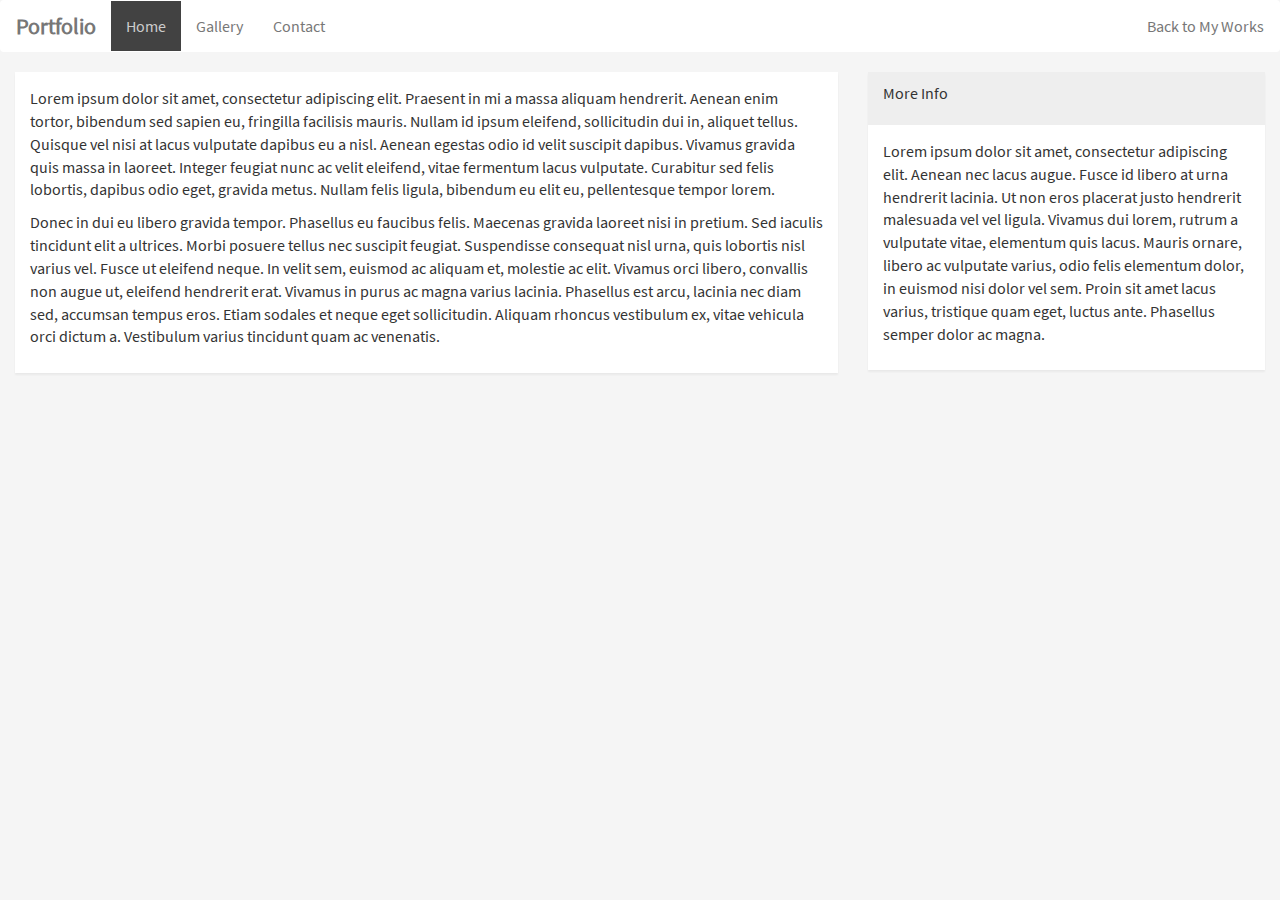
<file: portfolio-home.html>
<!doctype html>

<html>
  <head>
    <title>Portfolio</title>
    <link rel="stylesheet" href="css\bootstrap.css">
    <script src="https://ajax.googleapis.com/ajax/libs/jquery/3.1.1/jquery.min.js"></script>
    <script src="https://maxcdn.bootstrapcdn.com/bootstrap/3.3.7/js/bootstrap.min.js" integrity="sha384-Tc5IQib027qvyjSMfHjOMaLkfuWVxZxUPnCJA7l2mCWNIpG9mGCD8wGNIcPD7Txa" crossorigin="anonymous"></script>
    <meta charset="utf-8">
    <meta name="viewport" content="width=device-width, initial-scale=1">
    <meta name="theme-color" content="#f5f5f5">
  </head>

  <body>
    <nav class="navbar navbar-default">
      <div class="container-fluid">
        <div class="navbar-header">
          <a class="navbar-brand" href="index.html">Portfolio</a>
        </div>
        <ul class="nav navbar-nav">
          <li class="active"><a href="index.html">Home</a></li>
          <li><a href="gallery.html">Gallery</a></li>
          <li><a href="contact.html">Contact</a></li>
        </ul>
        <ul class="nav navbar-nav navbar-right">
          <li><a href="index.html">Back to My Works</a></li>
        </ul>
      </div>
    </nav>

<!-- Body starts here -->

    <div class="container-fluid">
      <div class="row">

        <div class="col-xs-12 col-md-8">
          <div class="panel panel-default">
            <div class="panel-body">
              <p>Lorem ipsum dolor sit amet, consectetur adipiscing elit. Praesent in mi a massa aliquam hendrerit. Aenean enim tortor, bibendum sed sapien eu, fringilla facilisis mauris. Nullam id ipsum eleifend, sollicitudin dui in, aliquet tellus. Quisque vel nisi at lacus vulputate dapibus eu a nisl. Aenean egestas odio id velit suscipit dapibus. Vivamus gravida quis massa in laoreet. Integer feugiat nunc ac velit eleifend, vitae fermentum lacus vulputate. Curabitur sed felis lobortis, dapibus odio eget, gravida metus. Nullam felis ligula, bibendum eu elit eu, pellentesque tempor lorem.</p>
              <p>Donec in dui eu libero gravida tempor. Phasellus eu faucibus felis. Maecenas gravida laoreet nisi in pretium. Sed iaculis tincidunt elit a ultrices. Morbi posuere tellus nec suscipit feugiat. Suspendisse consequat nisl urna, quis lobortis nisl varius vel. Fusce ut eleifend neque. In velit sem, euismod ac aliquam et, molestie ac elit. Vivamus orci libero, convallis non augue ut, eleifend hendrerit erat. Vivamus in purus ac magna varius lacinia. Phasellus est arcu, lacinia nec diam sed, accumsan tempus eros. Etiam sodales et neque eget sollicitudin. Aliquam rhoncus vestibulum ex, vitae vehicula orci dictum a. Vestibulum varius tincidunt quam ac venenatis.</p>
            </div>
          </div>
        </div>

        <div class="col-xs-12 col-md-4">
          <div class="panel panel-default">
            <div class="panel-heading">
              <p>More Info</p>
            </div>
            <div class="panel-body">
              <p>Lorem ipsum dolor sit amet, consectetur adipiscing elit. Aenean nec lacus augue. Fusce id libero at urna hendrerit lacinia. Ut non eros placerat justo hendrerit malesuada vel vel ligula. Vivamus dui lorem, rutrum a vulputate vitae, elementum quis lacus. Mauris ornare, libero ac vulputate varius, odio felis elementum dolor, in euismod nisi dolor vel sem. Proin sit amet lacus varius, tristique quam eget, luctus ante. Phasellus semper dolor ac magna.</p>
            </div>
          </div>
        </div>
      </div>

    </div>
  </body>
</html>
</file>
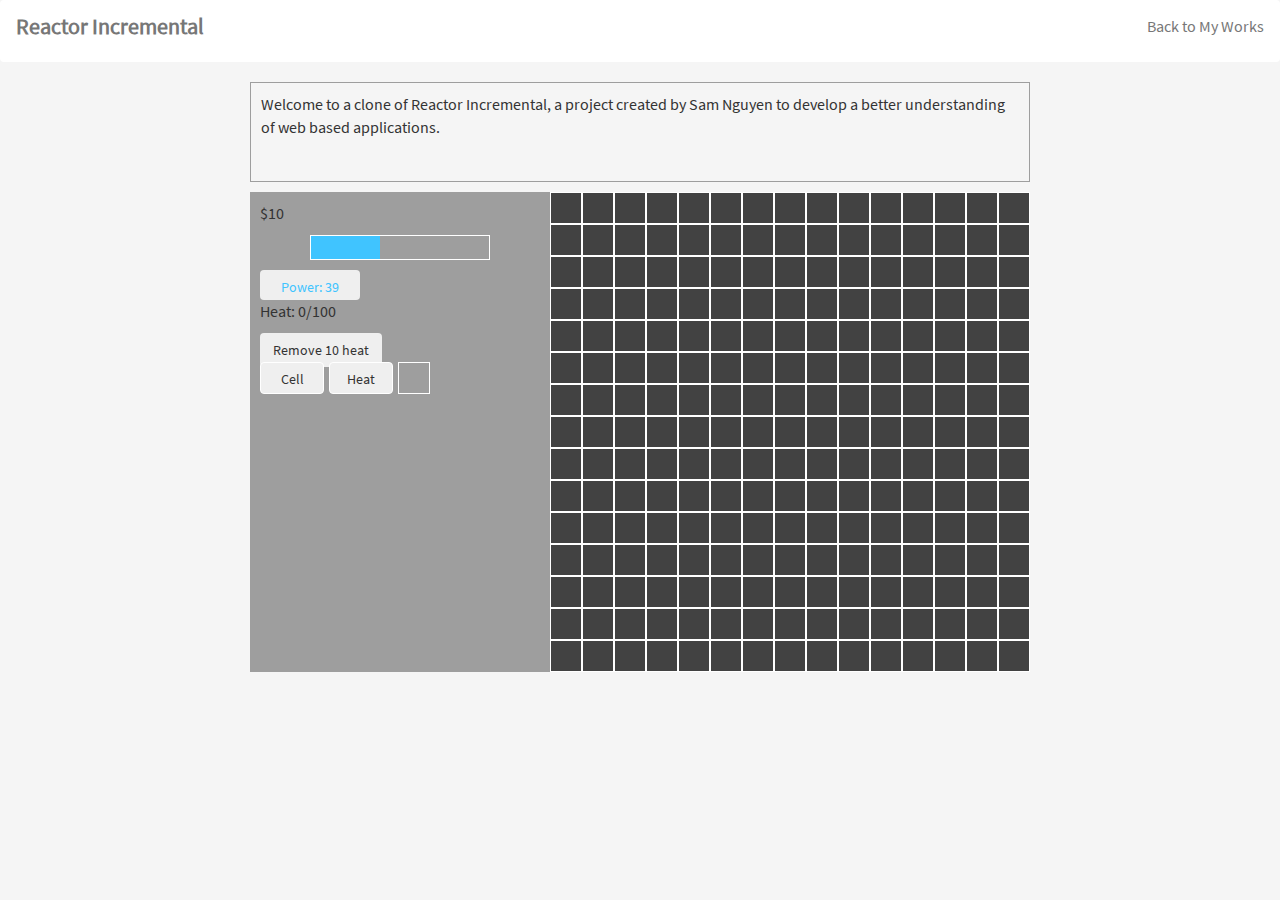
<file: reactorincremental.html>
<!doctype html>

<html>
<head>
        <title>Reactor Incremental Clone</title>
        <link rel="stylesheet" href="css\bootstrap.css">
        <link rel="stylesheet" href="reactorincremental.css">
        <link rel="stylesheet" href="https://fonts.googleapis.com/css?family=Source+Sans+Pro:400,600">
        <script src="https://ajax.googleapis.com/ajax/libs/jquery/3.1.1/jquery.min.js"></script>
        <script src="https://maxcdn.bootstrapcdn.com/bootstrap/3.3.7/js/bootstrap.min.js" integrity="sha384-Tc5IQib027qvyjSMfHjOMaLkfuWVxZxUPnCJA7l2mCWNIpG9mGCD8wGNIcPD7Txa" crossorigin="anonymous"></script>
</head>

<body onload="main()">
    <nav class="navbar navbar-default">
        <div class="container-fluid">
            <div class="navbar-header">
                <p class="navbar-brand">Reactor Incremental</a>
            </div>
            <ul class="nav navbar-nav navbar-right">
                <li><a href="index.html">Back to My Works</a></li>
            </ul>
            </div>
    </nav>

    <div id="explanation">
        <p>Welcome to a clone of Reactor Incremental, a project created by Sam Nguyen to develop a better understanding of web based applications.</p>
    </div>
    <div id="main" class="flex-container">
        <div id="selector" class="flex-container flex-item">
            <div id="info">
                <div id="money-container">
                    <p id="money-counter">$0</p>
                    <div id="money-bar-container">
                        <div id="money-bar">
                        </div>
                    </div>
                    <button id="money-button" onclick="collect()" type="button" class="btn">Power:</button>
                </div>
                <div id="heat-container">
                    <p id="heat-counter">Heat: 0</p>
                    <div id="heat-bar-container">
                        <div id="heat-bar">
                        </div>
                    </div>
                    <button id="heat-button" onclick="heatRemoval()" class="btn">Remove 10 heat</button>
                </div>
            </div>
            <div id="tabs">
                <button class="tab btn" id="tab1">Cell</button>
                <button class="tab btn" id="tab2">Heat</button>
                <div class="column" id="s1">
                    <div class="block" id="s101" onclick="changeSelection(101)">
                    </div>
                </div>
            </div>
        </div>
        <div id="area" class="flex-item">
        </div>
    </div>

    <script src="reactorincremental.js"></script>
</body>
</html>
</file>
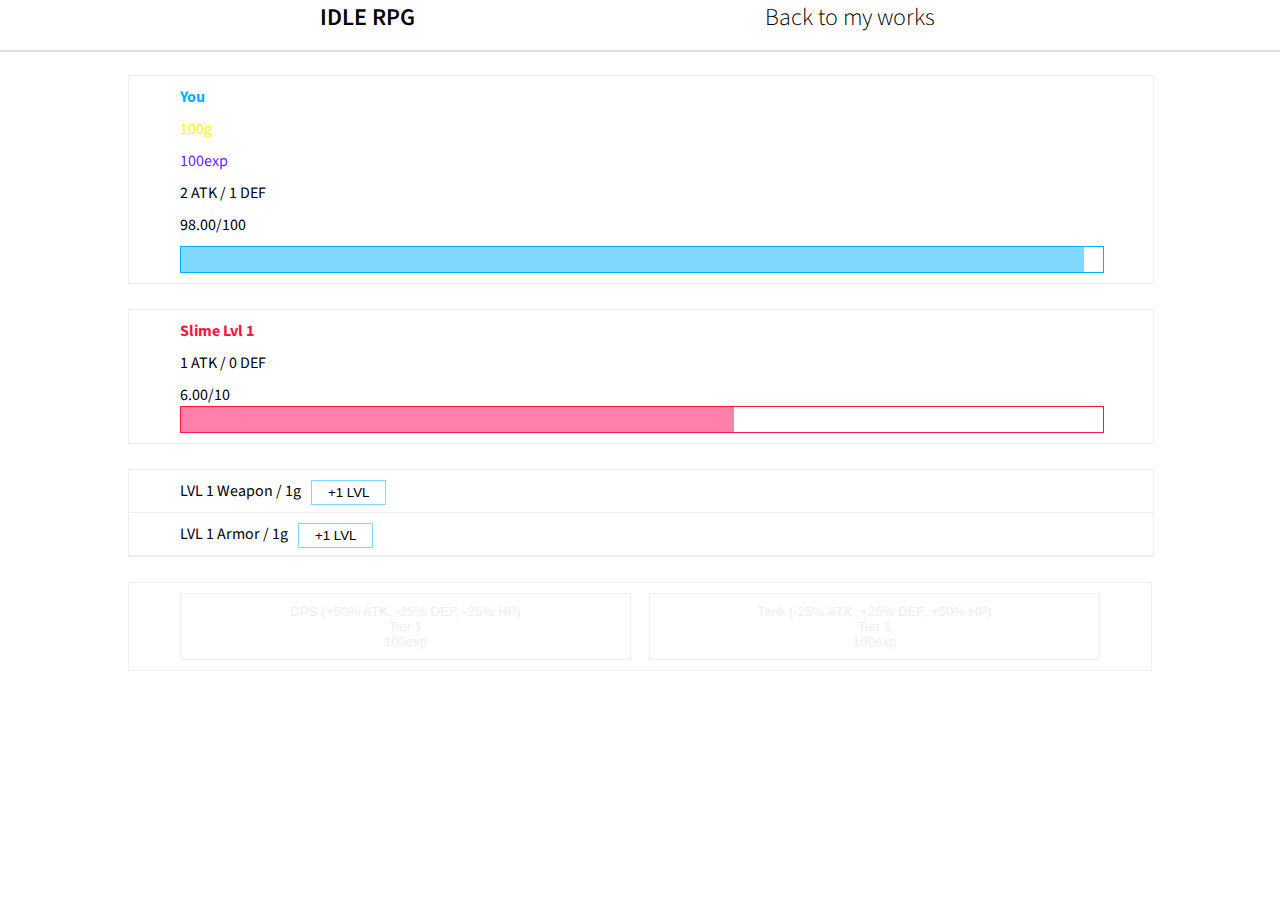
<file: rpg.html>
<!doctype html>

<html>
<head>
        <title>Idle RPG</title>
        <link rel="stylesheet" href="rpg.css">
        <link rel="stylesheet" href="https://fonts.googleapis.com/css?family=Source+Sans+Pro:300,400,600">
        <script src="https://ajax.googleapis.com/ajax/libs/jquery/3.1.1/jquery.min.js"></script>
        <script src="https://ajax.googleapis.com/ajax/libs/jquery/3.2.1/jquery.min.js"></script>
</head>

<body>
    <div id="navbar">
        <div class="navitem">
            <h5>IDLE RPG</h5>
        </div>
        <div id="back" class="navitem">
            <a href="">Back to my works</a>
        </div>
    </div>

    <div id="container">

        <div id="user">
            <h1 id="userhpname">You</h1>
            <p id="gold">0g</p>
            <p id="exp">0 exp</p>
            <p id="userstats">0 ATK / 0 DEF</p>
            <p id="userhptext">100/100</p>
            <div id="userhpoutline">
                <div id="userhpbar">
                </div>
            </div>
        </div>

        <div id="enemy">
            <h2 id="enemyhpname">Slime Lvl 1</h2>
            <p id="enemystats">1 ATK / 0 DEF</p>
            <p id="enemyhptext">10/10</p>
            <div id="enemyhpoutline">
                <div id="enemyhpbar">
                </div>
            </div>
        </div>

        <div id="equipment">
            <div id="weapon" class="equipmentblock">
                <p id="weapontext">LVL 1 Weapon / 1g</p><button onclick="levelEquipment(0)" id="weaponbtn" class="disabled" disabled>+1 LVL</button>
            </div>
            <div id="armor" class="equipmentblock">
                <p id="armortext">LVL 1 Armor / 1g</p><button onclick="levelEquipment(1)" id="armorbtn" class="disabled" disabled>+1 LVL</button>
            </div>
        </div>

        <div id="skills">
            <div id="class">
                <button onclick="chooseClass(0)" id="dpsbtn" class="disabled" disabled>DPS (+50% ATK, -25% DEF, -25% HP)<br>Tier 1<br>100exp</button>
                <button onclick="chooseClass(1)" id="tankbtn" class="disabled" disabled>Tank (-25% ATK, +25% DEF, +50% HP)<br>Tier 1<br>100exp</button>
            </div>
        </div>
    </div>

    <script src="rpg.js"></script>
</body>
</html>
</file>
<file: reactorincremental.css>
#main{
    display: flex;
    width: 780px;
    margin: 0 auto;
}

#explanation{
    width: 780px;
    height: 100px;
    margin: 0 auto;
    margin-bottom: 10px;
    border: 1px solid #9e9e9e;
    padding: 10px;
}

#selector{
    display: flex;
    flex-direction: column;
    background-color: #9e9e9e;
    height: 480px;
    width: 300px;
    padding: 10px;
}

#info{
    height: 160px;
}

#tabs{
    width: 280px;
    height: 300px
}

#area{
    background-color: #424242;
    height: 480px;
    width: 480px;
}

.block{
    border: 1px solid #fff;
    height: 32px;
    width: 32px;
}

.column{
    display: flex;
    flex-direction: vertical;
}

#money-bar-container{
    width: 180px;
    height: 25px;
    margin: 0px 50px;
    border: 1px solid #fff;
}

#money-bar{
    height:23px;
    width: 0px;
    margin: 0;
    background-color: #40c4ff;
}

#money-button{
    width: 100px;
    height: 30px;
    margin-left: 0 auto;
    margin-top: 10px;
    color: #40c4ff;
}
#heat-button{
    margin-bottom: 10px;
}

#tabs{
    display: flex;
    flex-direction: row;
}
.tab{
    width: 64px;
    height: 32px;
    margin: 0px;
    border: 1px solid #fff;
    text-align: center;
    margin-right: 5px;
}
</file>
<file: rpg.css>
/* Default */

p{
    font-family: Source Sans Pro;
    font-size: 16px;
}

a:link{
    color: black;
    text-decoration: none;
}
a:visited{
    color: black;
    text-decoration-style: none;
}

h1{
    font-family: Source Sans Pro;
    font-size: 16px;
    color: #00B0FF;
}

h2{
    font-family: Source Sans Pro;
    font-size: 16px;
    color: #FF1744;
}

button{
    background-color: white;
    border: 1px solid #eeeeee;
}



body{
    padding: 0;
    margin: 0;
    background-color: white;
}

#navbar{
    position: fixed;
    display: flex;
    justify-content: space-between;
    border-bottom: 2px solid #e0e0e0;
    background-color: white;
    width:50%;
    height: 50px;
    margin: 0px;
    padding: 0 25%;
    top: 0px;
}

h5{
    font-family: Source Sans Pro;
    font-size: 24px;
    font-weight: 600;
    margin: 0;
    height: 50px;
}

.navitem{
    width: auto;
    height: 50px;
    cursor: default;
}

#back{
    background-color: white;
    border: 0px;
    padding: 0 25px;
    transition: background-color 0.25s;
    -webkit-transition: background-color 0.25s;
    cursor: pointer;
}

#back:hover{
    background-color: #eeeeee;
}

#back a{
    font-family: Source Sans Pro;
    font-weight: 300;
    font-size: 24px;
    margin: auto;
}

#container{
    margin-top: 75px;
    padding: 0px 10%;
    display: flex;
    flex-direction: column;
}

#user{
    width:100%;
    height: auto;
    border: 1px solid #eeeeee;
    display: flex;
    flex-direction: column;
}

#user p{
    margin: 10px 0 0 5%;
}

#userhpname{
    margin: 10px 0 0 5%;
}

#gold{
    width: 0;
    color: #FFFF00;
}

#exp{
    width: auto;
    color: #651FFF;
}

#userhptext{
    margin: 0px 0 10px 5%;
}

#userhpoutline{
    width: 90%;
    margin: 10px 5%;
    height: 25px;
    border: 1px solid #00B0FF;
}

#userhpbar{
    background-color: #80D8FF;
    height: inherit;
}

/* Enemy */

#enemy{
    width:100%;
    height: auto;
    border: 1px solid #eeeeee;
    margin-top: 25px;
}

#enemy p{
    margin: 10px 0 0 5%;
}
#enemyhpname{
    margin: 10px 0 10px 5%;
}

#enemyhptext{
    margin: 0px 0 10px 5%;
}

#enemyhpoutline{
    width: 90%;
    margin: 0 5%;
    height: 25px;
    border: 1px solid #FF1744;
    margin-bottom: 10px;
}

#enemyhpbar{
    background-color: #FF80AB;
    height: inherit;
}

/* Equipment */

#equipment{
    margin-top: 25px;
    border: 1px solid #eeeeee;
    width: 100%;
    display: flex;
    flex-direction: column;
}

#weapon{
    border-bottom: 1px solid #eeeeee;
    display: flex;
}

#weapontext{
    flex-shrink: 20;
    margin: 10px 0 10px 5%;
}

#weaponbtn{
    width: 75px;
    height: 25px;
    margin: 10px 0 0 10px;
}

#armor{
    border-bottom: 1px solid #eeeeee;
    display: flex;
}

#armortext{
    flex-shrink: 20;
    margin: 10px 0 10px 5%;
}

#armorbtn{
    width: 75px;
    height: 25px;
    margin: 10px 0 0 10px;
}

.disabled{
    color: #eeeeee;
    transition: background-color 0.25s;
    -webkit-transition: background-color 0.25s;
    transition: border-color 0.25s;
    -webkit-transition: border-color 0.25s;
}

.disabled:hover{
    background-color: #eeeeee;
    border-color: #9e9e9e;
}
.enabled{
    border-color: #80D8FF;
    transition: background-color 0.25s;
    -webkit-transition: background-color 0.25s;
    transition: border-color 0.25s;
    -webkit-transition: border-color 0.25s;
}

.enabled:hover{
    background-color: #80D8FF;
    border-color: #00B0FF;
}

/* Skills */

#skills{
    margin-top: 25px;
    border: 1px solid #eeeeee;
    display: flex;
    flex-direction: column;
    padding: 10px 5%;
}

#class{
    display: flex;
    justify-content: space-between;
}

#dpsbtn{
    padding: 10px 0;
    width: 49%;
    height: auto;
}

#tankbtn{
    padding: 10px 0;
    width: 49%;
    height: auto;
}
</file>
